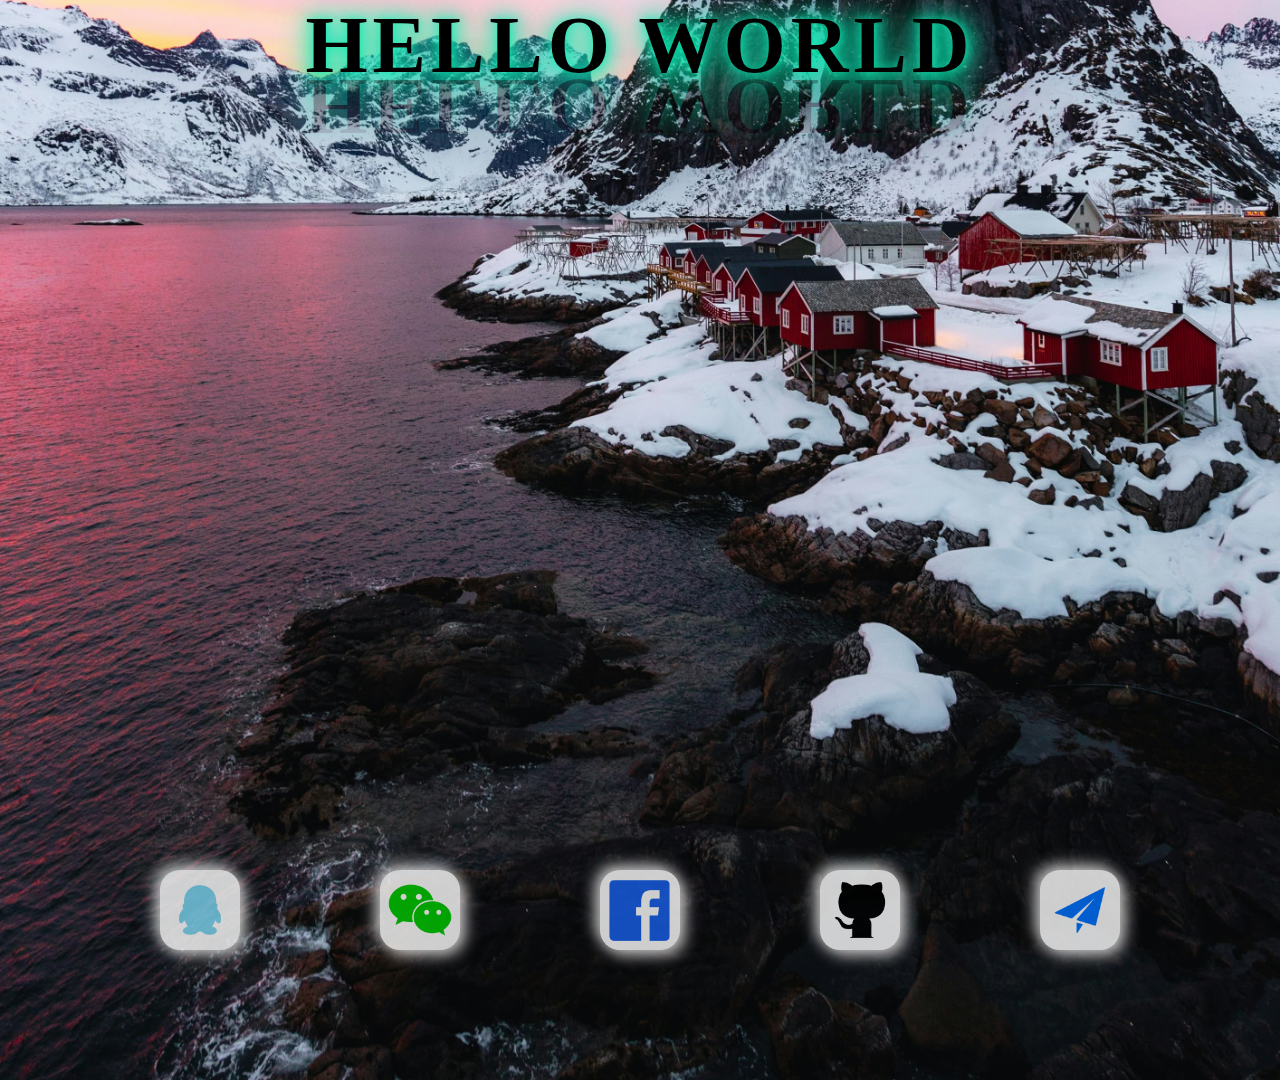
<file: index.html>
<!DOCTYPE html>
<html lang="cn">
<head>
    <meta charset="UTF-8">
    <meta name="" content="width=device-width, initial-scale=1.0, minimum-scale=1.0, maximum-scale=1.0, user-scalable=no" />

    <title>yang</title>
    <link rel="stylesheet" href="yang.css">
</head>
<body>
    <h1 class="hh">hello world</h1>
    <div class="home">
        <span>yang</span>
        <ul>
            <li ><img src="图标/1.png"></li>
            <li ><img src="图标/2.png"></li>
            <li ><img src="图标/3.png"></li>
            <li ><img src="图标/4.png"></li>
            <li ><img src="图标/5.png"></li>
        </ul>
    </div>
    
    <script src="yang.js"></script>
</body>
</html>
</file>
<file: yang.css>
*{
    padding: 0;
    margin: 0;
    
}
body{
    background-image: url(哈哈.jpg);
}
.home{
    background-image: url(哈哈.jpg);
    background-size: cover;
    height: 120vh;
    background-position: 60% -800px;
    font-size:  600px;
    display: flex;
    justify-content: center; 
    -webkit-background-clip: text;
    -webkit-text-fill-color: transparent;
    overflow: hidden;
    position:relative;
    background-repeat:no-repeat;
}
.home::before{
    content: "";
    background-size: cover;
    background-image: inherit;
    background-position: 60% -800px;
    position: absolute;
    top: 0;
    left: 0;
    bottom: 0;
    right: 0;
    width: 100%;
    height: 100%;
    z-index: -99;
    background-repeat:no-repeat;

}
.hh{
    position: absolute;
    text-align: center;
    width: 100%;
    font-size: 80px;
    letter-spacing: 5px;
    text-transform: uppercase;
    -webkit-box-reflect: below -30px linear-gradient(to bottom, rgba(255, 255, 255, 0) 0%, rgba(255, 255, 255, 0.3) 50%, rgba(255, 255, 255, 0.5) 100%);
    text-shadow: 1px 1px 10px rgba(11 , 235, 179,0.8) ,
                 1px 1px 20px rgba(11 , 235, 179,0.8) ,
                 1px 1px 30px rgba(11 , 235, 179,0.8) ,
                 1px 1px 40px rgba(11 , 235, 179,0.8) ;
}
ul{
    position: absolute;
    list-style-type: none;
    display: flex;
    flex-direction: row;
    justify-content: space-around;
    top: 800px;

}
ul li{
    width: 80px;
    height: 80px;
    background: white;
    opacity: 0.8;
    display: flex;
    justify-content: center;
    align-items: center;
    border-radius: 20px;
    margin: 70px;
    box-shadow: 5px 5px 15px rgba(240, 236, 236, 0.999),
                -5px -5px 15px rgba(250, 249, 249, 0.914);
}
ul li img{
    width: 80%;
    height: 80%;
    z-index: 10;
    }
 ul li:hover{
    cursor: pointer; 
 }
</file>
